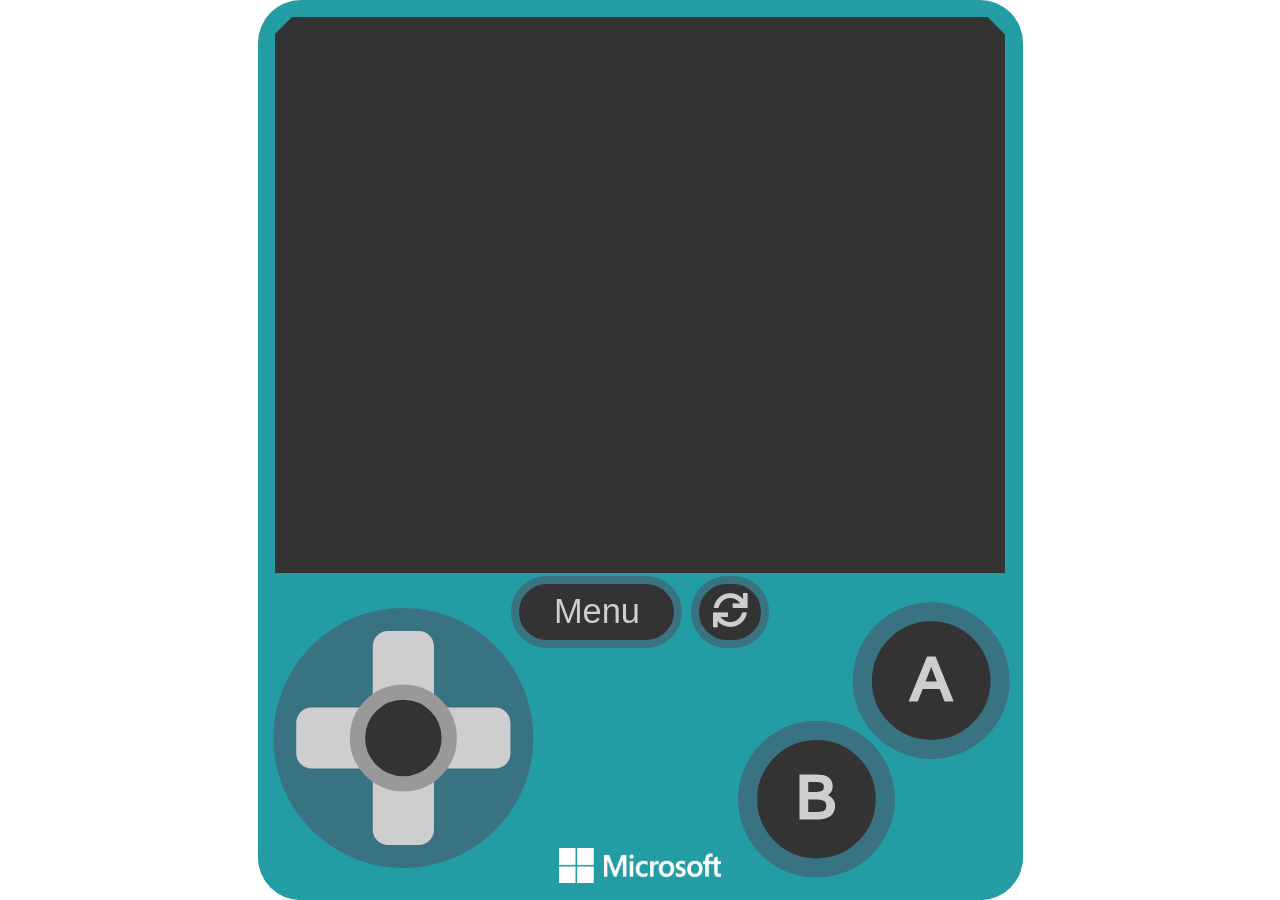
<file: sim/index.html>
<!doctype html>
<html lang="en"  data-framework="typescript">

<head>
    <meta charset="utf-8">
    <title>Microsoft MakeCode Arcade Simulator</title>
    <link rel="stylesheet" type="text/css" href="./cdn/blob/7f766a93db738b8e3a3fbf0612739a699d28a925/sim.css">
    <link rel="stylesheet" type="text/css" href="./cdn/blob/829ec32a4649358f92bec09c6b049eba4c4121a3/icons.css">
    <style>
        body {
            background: transparent;
            overflow: hidden;
        }

        /* fix for iOS; see https://github.com/PierBover/ios-iframe-fix */
        #wrap {
            position: fixed;
            top: 0;
            right: 0;
            bottom: 0;
            left: 0;
            overflow: hidden;
            -webkit-overflow-scrolling: touch;
        }

        #safari-enable-game {
            position: absolute;
            left: 0;
            top: 0;
            right: 0;
            bottom: 0;
            display: flex;
            justify-content: center;
            align-items: center;
        }

        .safari-enable-game-body {
            background-color: white;
            padding: 1.25rem;
            border-radius: 0.5rem;
            display: flex;
            flex-direction: column;
            gap: 0.25rem;
            z-index: 100;
            flex-shrink: 1;
        }

        #safari-enable-game .title {
            font-weight: 700;
            font-size: 1.125rem;
            line-height: 1.75rem;
        }

        #safari-enable-game div {
            color: #000000;
        }

        #safari-enable-game button {
            cursor: pointer;
            position: relative;
            display: inline-block;
            min-height: 1rem;
            outline: none;
            border: none;
            vertical-align: middle;
            color: #ffffff;
            background: #e77038;
            font-family: ui-sans-serif,system-ui,-apple-system,BlinkMacSystemFont,"Segoe UI",Roboto,"Helvetica Neue",Arial,"Noto Sans",sans-serif,"Apple Color Emoji","Segoe UI Emoji","Segoe UI Symbol","Noto Color Emoji";
            margin: 0 0.25rem 0 0;
            padding: 0.8rem 2rem 0.95rem;
            text-transform: none;
            text-shadow: none;
            font-weight: 400;
            line-height: 1em;
            font-style: normal;
            font-size: 16px;
            text-align: center;
            text-decoration: none;
            border-radius: 0.2em;
            user-select: none;
            transition: opacity .1s ease,background-color .1s ease,box-shadow .1s ease,color .1s ease,background .1s ease;
            -webkit-tap-highlight-color: transparent;
        }

        #safari-enable-game button:hover {
            filter: grayscale(.15) brightness(.85) contrast(1.3);
        }
    </style>
    <script src="./cdn/blob/dae14219306176602e70093f741d0f318bbcc60f/pxtsim.js"></script>
    <script src="./cdn/blob/03464dc9825e58a15c600655f79765eac47074e9/sim.js"></script>
</head>

<body id="root">
    <div id="wrap">
        <div class="game-player">
            <div id="debug-stats"></div>
            <div class="game-embed">
                <canvas id="game-screen" class="hidden" tabindex="0" role="application"></canvas>
            </div>
            <div class="game-sys-button-group">
                <button class="game-sys-button game-menu-button no-select">Menu</button>
                <button class="game-sys-button game-reset-button no-select">
                    <i>
                    </i>
                </button>
            </div>
            <div id="game-buttons-container" class="game-buttons">
                <svg xmlns="http://www.w3.org/2000/svg" class="game-button-svg" viewBox="0 0 40 40" width="200px"
                    height="200px">
                    <circle class="button-b" cx="13" cy="28" r="9" fill="var(--sim-button-fill)" stroke="var(--sim-button-stroke)" stroke-width="2.5" />
                    <text class="label-b no-select" x="13" y="28" text-anchor="middle" dy="2.5" font-size="8">B</text>
                    <circle class="button-a" cx="28" cy="12.5" r="9" fill="var(--sim-button-fill)" stroke="var(--sim-button-stroke)" stroke-width="2.5" />
                    <text class="label-a no-select" x="28" y="12.5" text-anchor="middle" dy="2.5" font-size="8">A</text>
                </svg>
            </div>
            <div id="joystick-container" class="game-joystick">
                <svg xmlns="http://www.w3.org/2000/svg" class="game-joystick-svg" viewBox="1 0 40 40" width="200px"
                    height="200px">
                    <circle class="joystick-background" cx="20" cy="20" r="16" fill="var(--sim-dpad-fill)" stroke="var(--sim-button-stroke)"
                        stroke-width="2" />
                    <rect class="dpad-up" x="16" y="6" width="8" height="12" rx="2" fill="var(--sim-text-color)" stroke="none"
                        stroke-width="1" />
                    <rect class="dpad-down" x="16" y="22" width="8" height="12" rx="2" fill="var(--sim-text-color)" stroke="none"
                        stroke-width="1" />
                    <rect class="dpad-right" x="22" y="16" width="12" height="8" ry="2" fill="var(--sim-text-color)" stroke="none"
                        stroke-width="1" />
                    <rect class="dpad-left" x="6" y="16" width="12" height="8" ry="2" fill="var(--sim-text-color)" stroke="none"
                        stroke-width="1" />
                    <circle cx="20" cy="20" r="6" fill="var(--sim-text-color)" />
                    <circle class="joystick-handle" cx="20" cy="20" r="6" fill="var(--sim-button-fill)" stroke="#999" stroke-width="2" />
                </svg>
            </div>
            <div class="game-player-background">
            </div>
            <div class="game-player-msft"></div>
        </div>
        <div id="safari-enable-game" style="display: none">
            <div class="safari-enable-game-body">
                <div class="title">Game Paused</div>
                <div class="body">Click to start the game</div>
                <button>Start Game</button>
            </div>
        </div>
    </div>
</body>

</html>
</file>
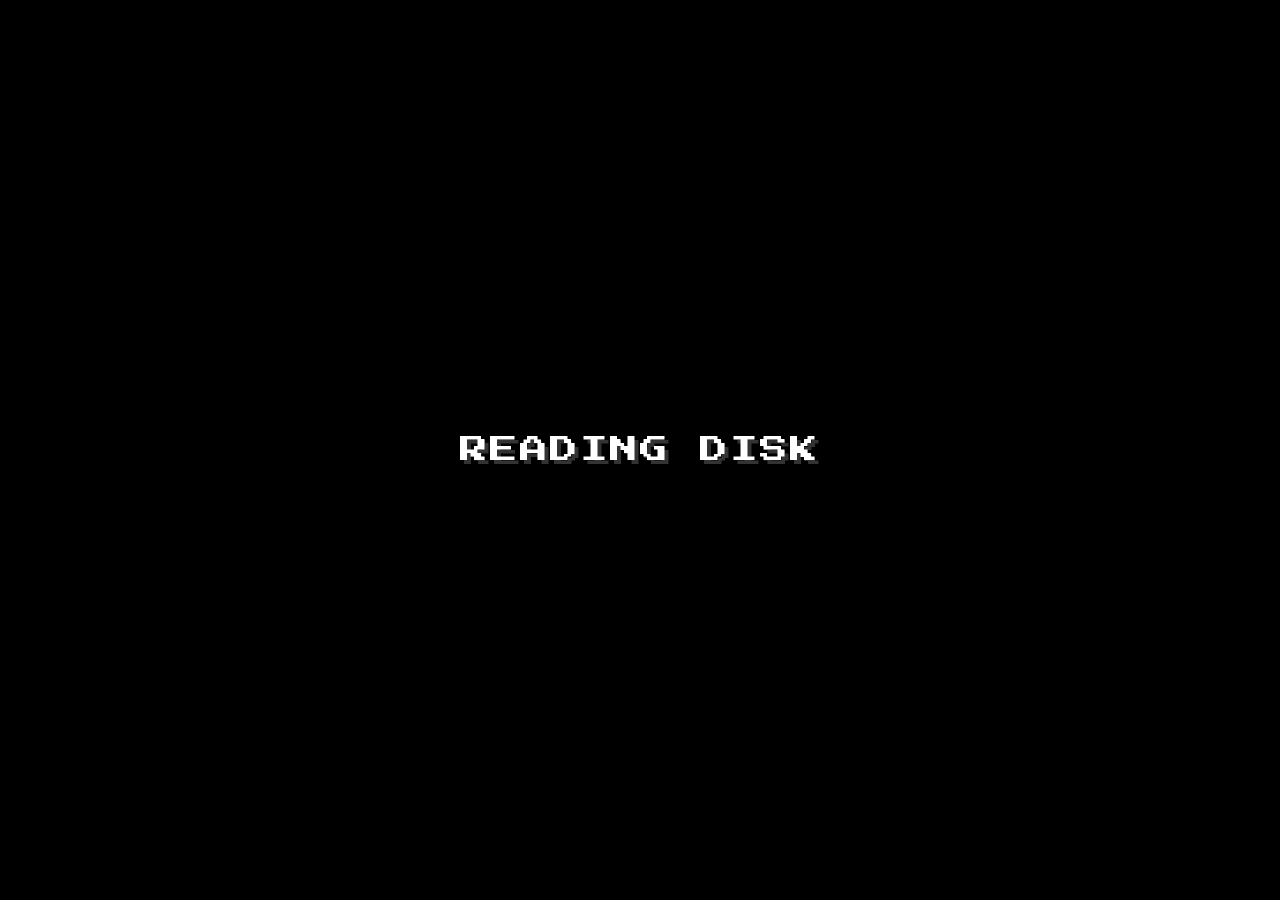
<file: public/loading.html>
<!DOCTYPE html>
<html lang="en">
<head>
  <meta charset="UTF-8" />
  <title>Reading Disk</title>
  <link rel="stylesheet" href="font-local.css" />
  <style>
    html, body {
      margin: 0;
      height: 100%;
      background: #000;
      overflow: hidden;
      cursor: none;
    }
    body {
      display: flex;
      align-items: center;
      justify-content: center;
    }
    #msg {
      font-family: 'Press Start 2P', monospace;
      font-size: 28px;
      color: #fff;
      text-shadow: 4px 4px 0 #333;
      letter-spacing: 2px;
      white-space: nowrap;
    }
    #msg::after {
      content: '';
      animation: dots 1.2s steps(1) infinite;
    }
    @keyframes dots {
      0%   { content: ''; }
      25%  { content: '.'; }
      50%  { content: '..'; }
      75%  { content: '...'; }
      100% { content: '....'; }
    }
  </style>
</head>
<body>
  <div id="msg">READING DISK</div>
</body>
</html>
</file>
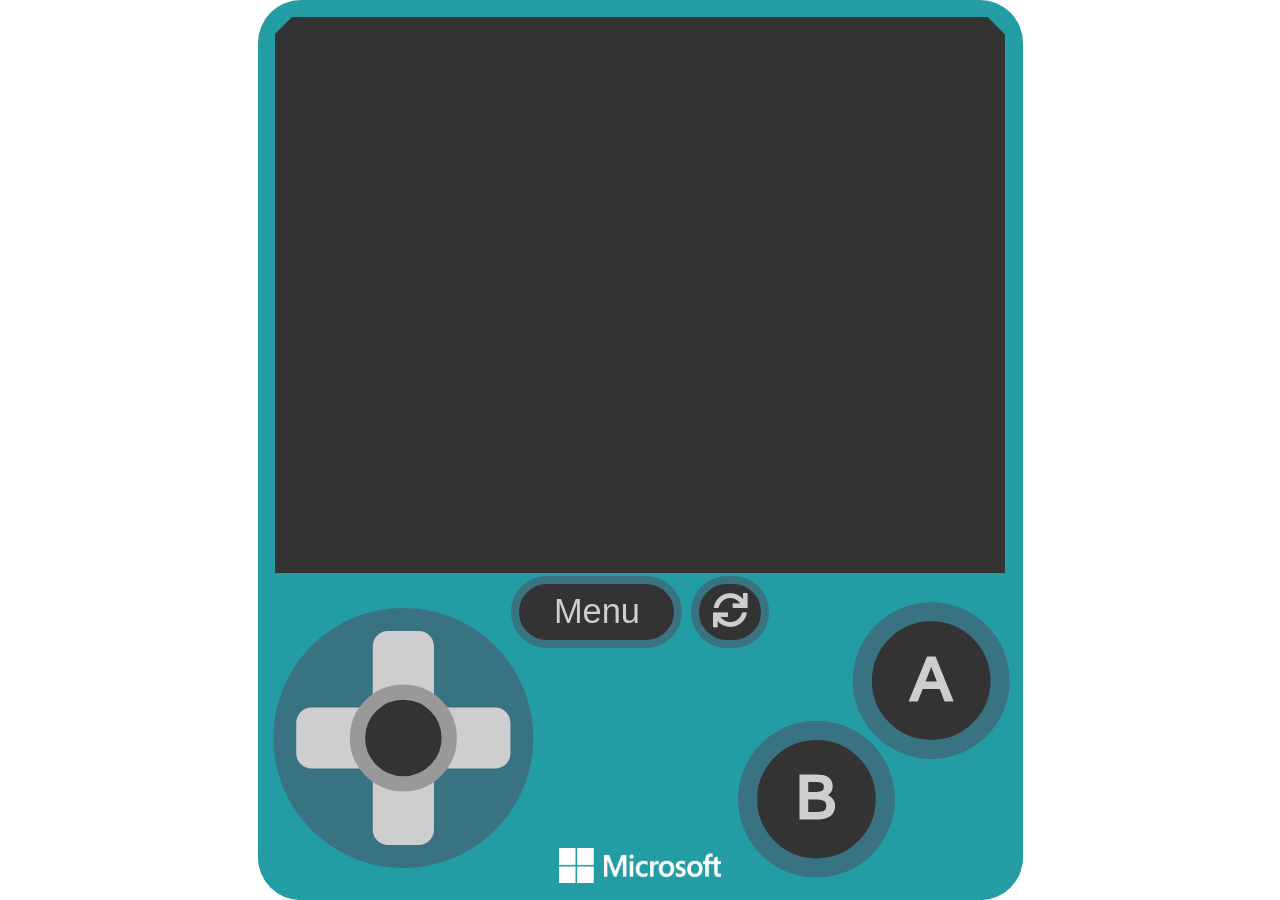
<file: sim/webgpu.html>
<!doctype html>
<html lang="en" data-framework="typescript">

<head>
    <meta charset="utf-8">
    <title>Microsoft MakeCode Arcade Simulator - WebGPU</title>
    <link rel="stylesheet" type="text/css" href="./cdn/blob/7f766a93db738b8e3a3fbf0612739a699d28a925/sim.css">
    <link rel="stylesheet" type="text/css" href="./cdn/blob/829ec32a4649358f92bec09c6b049eba4c4121a3/icons.css">
    <style>
        body {
            background: transparent;
            overflow: hidden;
        }

        /* fix for iOS; see https://github.com/PierBover/ios-iframe-fix */
        #wrap {
            position: fixed;
            top: 0;
            right: 0;
            bottom: 0;
            left: 0;
            overflow: hidden;
            -webkit-overflow-scrolling: touch;
        }

        #safari-enable-game {
            position: absolute;
            left: 0;
            top: 0;
            right: 0;
            bottom: 0;
            display: flex;
            justify-content: center;
            align-items: center;
        }

        .safari-enable-game-body {
            background-color: white;
            padding: 1.25rem;
            border-radius: 0.5rem;
            display: flex;
            flex-direction: column;
            gap: 0.25rem;
            z-index: 100;
            flex-shrink: 1;
        }

        #safari-enable-game .title {
            font-weight: 700;
            font-size: 1.125rem;
            line-height: 1.75rem;
        }

        #safari-enable-game div {
            color: #000000;
        }

        #safari-enable-game button {
            cursor: pointer;
            position: relative;
            display: inline-block;
            min-height: 1rem;
            outline: none;
            border: none;
            vertical-align: middle;
            color: #ffffff;
            background: #e77038;
            font-family: ui-sans-serif,system-ui,-apple-system,BlinkMacSystemFont,"Segoe UI",Roboto,"Helvetica Neue",Arial,"Noto Sans",sans-serif,"Apple Color Emoji","Segoe UI Emoji","Segoe UI Symbol","Noto Color Emoji";
            margin: 0 0.25rem 0 0;
            padding: 0.8rem 2rem 0.95rem;
            text-transform: none;
            text-shadow: none;
            font-weight: 400;
            line-height: 1em;
            font-style: normal;
            font-size: 16px;
            text-align: center;
            text-decoration: none;
            border-radius: 0.2em;
            user-select: none;
            transition: opacity .1s ease,background-color .1s ease,box-shadow .1s ease,color .1s ease,background .1s ease;
            -webkit-tap-highlight-color: transparent;
        }

        #safari-enable-game button:hover {
            filter: grayscale(.15) brightness(.85) contrast(1.3);
        }

        /* WebGPU indicator */
        #webgpu-indicator {
            position: absolute;
            top: 4px;
            right: 4px;
            font-size: 10px;
            padding: 2px 6px;
            border-radius: 3px;
            background: rgba(0, 255, 0, 0.7);
            color: black;
            font-family: monospace;
            z-index: 1000;
            display: none;
        }

        #webgpu-indicator.fallback {
            background: rgba(255, 165, 0, 0.7);
        }
    </style>
    <!-- MakeCode Simulator Core -->
    <script src="./cdn/blob/dae14219306176602e70093f741d0f318bbcc60f/pxtsim.js"></script>
    <script src="./cdn/blob/03464dc9825e58a15c600655f79765eac47074e9/sim.js"></script>
    
    <!-- WebGPU Renderer (must load before patch) -->
    <script src="./webgpu-renderer.js"></script>
    
    <!-- WebGPU Patch -->
    <script src="./webgpu-patch.js"></script>
    
    <!-- Status indicator script -->
    <script>
        // Show WebGPU status once page loads
        window.addEventListener('load', () => {
            const indicator = document.getElementById('webgpu-indicator');
            
            // Check status after a short delay to allow patch to initialize
            setTimeout(() => {
                if (window.WebGPUPatch) {
                    if (window.WebGPUPatch.isActive()) {
                        indicator.textContent = 'WebGPU';
                        indicator.style.display = 'block';
                        indicator.classList.remove('fallback');
                        console.log('WebGPU rendering active');
                    } else {
                        indicator.textContent = 'Canvas 2D';
                        indicator.style.display = 'block';
                        indicator.classList.add('fallback');
                        console.log('Falling back to Canvas 2D rendering');
                    }
                }
            }, 2000);
        });
    </script>
</head>

<body id="root">
    <div id="webgpu-indicator">WebGPU</div>
    <div id="wrap">
        <div class="game-player">
            <div id="debug-stats"></div>
            <div class="game-embed">
                <canvas id="game-screen" class="hidden" tabindex="0" role="application"></canvas>
            </div>
            <div class="game-sys-button-group">
                <button class="game-sys-button game-menu-button no-select">Menu</button>
                <button class="game-sys-button game-reset-button no-select">
                    <i></i>
                </button>
            </div>
            <div id="game-buttons-container" class="game-buttons">
                <svg xmlns="http://www.w3.org/2000/svg" class="game-button-svg" viewBox="0 0 40 40" width="200px" height="200px">
                    <circle class="button-b" cx="13" cy="28" r="9" fill="var(--sim-button-fill)" stroke="var(--sim-button-stroke)" stroke-width="2.5" />
                    <text class="label-b no-select" x="13" y="28" text-anchor="middle" dy="2.5" font-size="8">B</text>
                    <circle class="button-a" cx="28" cy="12.5" r="9" fill="var(--sim-button-fill)" stroke="var(--sim-button-stroke)" stroke-width="2.5" />
                    <text class="label-a no-select" x="28" y="12.5" text-anchor="middle" dy="2.5" font-size="8">A</text>
                </svg>
            </div>
            <div id="joystick-container" class="game-joystick">
                <svg xmlns="http://www.w3.org/2000/svg" class="game-joystick-svg" viewBox="1 0 40 40" width="200px" height="200px">
                    <circle class="joystick-background" cx="20" cy="20" r="16" fill="var(--sim-dpad-fill)" stroke="var(--sim-button-stroke)" stroke-width="2" />
                    <rect class="dpad-up" x="16" y="6" width="8" height="12" rx="2" fill="var(--sim-text-color)" stroke="none" stroke-width="1" />
                    <rect class="dpad-down" x="16" y="22" width="8" height="12" rx="2" fill="var(--sim-text-color)" stroke="none" stroke-width="1" />
                    <rect class="dpad-right" x="22" y="16" width="12" height="8" ry="2" fill="var(--sim-text-color)" stroke="none" stroke-width="1" />
                    <rect class="dpad-left" x="6" y="16" width="12" height="8" ry="2" fill="var(--sim-text-color)" stroke="none" stroke-width="1" />
                    <circle cx="20" cy="20" r="6" fill="var(--sim-text-color)" />
                    <circle class="joystick-handle" cx="20" cy="20" r="6" fill="var(--sim-button-fill)" stroke="#999" stroke-width="2" />
                </svg>
            </div>
            <div class="game-player-background"></div>
            <div class="game-player-msft"></div>
        </div>
        <div id="safari-enable-game" style="display: none">
            <div class="safari-enable-game-body">
                <div class="title">Game Paused</div>
                <div class="body">Click to start the game</div>
                <button>Start Game</button>
            </div>
        </div>
    </div>
</body>

</html>
</file>
<file: sim/cdn/blob/7f766a93db738b8e3a3fbf0612739a699d28a925/sim.css>
html, body {
    margin: 0 !important;

    /* needed to fix buggy vw/vh behavior in safari:
    https://stackoverflow.com/questions/25516934/safari-css-using-calc-with-vh-does-not-work
     */
    width: 100%;
    height: 100%;
}

body {
    font-size: 0.75rem;
    color: white;
    font-family: -apple-system,BlinkMacSystemFont,Segoe UI,Roboto,Oxygen,Ubuntu,Cantarell,Fira Sans,Droid Sans,Helvetica Neue,sans-serif;
}

#wrap {
    display: flex;
    align-items: center;
    justify-content: center;
    --sim-background-color: #249ca3;
    --sim-button-stroke: #397382;
    --sim-text-color: #cecece;
    --sim-button-fill: #333;
    --sim-dpad-fill: var(--sim-button-stroke);
    --sim-joystick-handle-stroke: #999;
    -webkit-touch-callout: none;
}

#wrap.high-contrast .game-player:not(.just-screen)::after {
    content: "";
    position: absolute;
    inset: 0;
    box-sizing: border-box;
    border: 0.25rem solid var(--sim-text-color);
    border-radius: inherit;
    pointer-events: none;
    z-index: 10;
}

#wrap.high-contrast .game-embed {
    border-color: var(--sim-text-color);
    background-color: var(--sim-text-color);
}

.sprite {
    fill:yellow;
    stroke:#ccc;
    stroke-width: 0.1875rem;
}

canvas {
	image-rendering: optimizeSpeed;
	image-rendering: -moz-crisp-edges;
	image-rendering: -webkit-optimize-contrast;
	image-rendering: optimize-contrast;
	image-rendering: pixelated;
    -ms-interpolation-mode: nearest-neighbor;
}

#screen-back {
    background: #fcf7e4;
    height: calc(100% - 0.625rem);
    width: calc(100% - 0.625rem);
    position: absolute;
    z-index: -1;
    margin-left: auto;
    margin-right: auto;
    left: 0;
    right: 0;
    border-radius: 0.75rem;
    border: 0.3125rem solid #fcf7e4;
}

#screen {
    align-content: center;
    justify-content: center;
    align-items: center;
    height: 100vh;
}

.has-focus {
    border: 0.3125rem solid #96266c !important;
}

#paint-surface {
    position: absolute;
}

#paint-surface.borders {
    /* filter: drop-shadow(0px 0px 0.625rem #6B4F76) */
    border-right: 0.5rem inset #2f99a1;
    border-left: 0.5rem outset #2f99a1;
    border-top: 0.5rem outset #f290c1;
    border-bottom: 0.5rem inset #f290c1;
}

#paint-surface-container {
    text-align: center;
    /* messes up safari overflow-y: hidden; */
    width: 100%;
}

#debug-stats {
    position: absolute;
    bottom: 0.5%;
    left: 2.5%;
    color: #333;
    font-size: 0.6875rem;
    z-index: 5;
    -webkit-user-select: none; /* Safari 3.1+ */
    -moz-user-select: none; /* Firefox 2+ */
    -ms-user-select: none; /* IE 10+ */
    user-select: none; /* Standard syntax */
}

.no-select {
    -webkit-touch-callout: none; /* iOS Safari */
    -webkit-user-select: none;   /* Chrome/Safari/Opera */
    -khtml-user-select: none;    /* Konqueror */
    -moz-user-select: none;      /* Firefox */
    -ms-user-select: none;       /* Internet Explorer/Edge */
    user-select: none;           /* Non-prefixed version, currently
                                    not supported by any browser */
}

.stats {
    margin-top: 0.5rem;
}

.blur .info {
    opacity: 0.2;
}

.just-screen.game-player {
    background: transparent;
    border-radius: 0;
    align-items: center;
}

.just-screen #debug-stats,
.just-screen #screen-back,
.just-screen #controls,
.just-screen #instructions {
    display: none;
}

.just-screen #joystick-container,
.just-screen .game-sys-button-group,
.just-screen #game-buttons-container,
.just-screen .game-player-background,
.just-screen .game-player-msft {
    display: none;
}

.just-screen .game-embed {
    border: 0;
    background-color: transparent;
    clip-path: none;
    padding: 0;
    margin: 0;
}

.just-screen #paint-surface-container {
    height: 100%;
    width: 100%;
}

.just-screen #paint-surface {
    border: none;
    position: relative;
}

.just-screen .paint-surface-spacer {
    flex-grow: 1;
}


/* ----- screen css ----- */
.game-embed {
    position: relative;
    left: 0.5rem;
    top: 0.5rem;
    width: calc(100% - 2rem);
    border: 0.5rem solid var(--sim-button-fill);
    background-color: var(--sim-button-fill);
    min-height: 58%;
    padding-bottom: 0.5rem;
    display: flex;
    align-items: center;
    justify-content: center;

    clip-path: polygon(0% 0.5rem, 0.5rem 0%, calc(100% - 0.5rem) 0%, 100% 0.5rem,
        100% calc(100% - 0.5rem), calc(100% - 0.5rem) 100%, 0.5rem 100%, 0 calc(100% - 0.5rem));
}

.game-player.no-padding .game-embed {
    left: 0 !important;
    top: 0 !important;
    width: 100% !important;
    height: auto;
}

.hidden {
    display: none;
}

#game-screen {
    border: none;
    width: 100%;
    height: 100%;
    object-fit: contain;
    object-position: top;
}

.game-player {
    width: 100%;
    height: 100%;
    position: relative;
    background: var(--sim-background-color);
    border-radius: 1.25rem;
    display: flex;
    flex-direction: column;
}

.game-player-background {
    text-align: center;
    width: 100%;
    height: 52%;
    bottom: 0rem;
    background: var(--sim-background-color);
    border-radius: 0 0 1.25rem 1.25rem;
    z-index: 1;
    flex-shrink: 1;
}

.game-sys-button-group {
    display: flex;
    flex-direction: row;
    justify-content: center;

    position: absolute;
    width: 35%;
    left: calc((100% - 35%)/2);
    top: 63%;
    z-index: 30;
}

#wrap.mp-client .game-sys-button-group {
    display: none;
}

.game-sys-button.game-reset-button {
    padding: 0.25rem 0.4rem;
}
.game-sys-button.game-menu-button {
    margin-right: 0.25rem;
}

.game-reset-button:active, .game-menu-button:active {
    background-color: var(--sim-background-color);
}

.game-reset-button i:before {
    font-style: normal;
    font-family: icons;
    content: "\f021";
}

.game-player-logo, .game-player-msft {
    position: absolute;
    width: 100%;
    text-align: center;
    color: #fff;
    z-index: 20;
}

.game-player-logo {
    bottom: calc(50% + 0.5rem);
    font-size: 2rem;
    opacity: 0.2;
}

.game-player-msft {
    bottom: 0.5rem;
}

.game-player-msft:before {
    background-size: contain;
    background-repeat: no-repeat;

    height: 1rem;
    width: 4.7rem;
    display: inline-block;
    vertical-align: middle;
    content: "";

    background-image: url([data-uri]);
}

.game-player-msft.gray:before {
    background-image: url([data-uri]);
}

/* ----- joystick css ----- */
.game-joystick {
    display: flex;
    flex-direction: column;

    height: 35%;
    width: 50%;
    position: absolute;
    left: 0;
    bottom: 0;

    touch-action: none;
    z-index: 20;

    transition: opacity 0.2s;

    max-width: 40%;
}

.game-joystick-svg {
    width: 100%;
    height: initial;
}

/* ----- buttons css ----- */

.game-buttons {
    display: flex;
    flex-direction: column;

    height: 35%;
    width: 50%;
    position: absolute;
    right: 0;
    bottom: 0;

    z-index: 20;
    transition: opacity 0.2s;

    max-width: 40%;
}

.game-button-svg {
    user-select: none;
    touch-action: none;
    margin-left: auto;
}

.game-sys-button {
    color: var(--sim-text-color);
    background-color: var(--sim-button-fill);
    text-align: center;
    margin-top: 0.25rem;
    padding: 0.25rem 1rem;
    border-radius: 4rem;
    border: 0.25rem solid var(--sim-button-stroke);
    font-size: 1rem;
    user-select: none;

    display: inline-block;
    transition: opacity 0.2s;
}

.game-buttons svg text {
    fill: var(--sim-text-color);
    stroke: var(--sim-text-color);
    stroke-width: 0.4;
}

.game-button-svg {
    width: 100%;
    height: initial;
}

.game-joystick,
.game-sys-button,
.game-button-svg svg text {
    cursor: pointer;
}


.blur .game-joystick, .blur .game-buttons, .blur .game-sys-button {
    opacity: 0.3;
}

/**
* This covers the tablet/mobile view for the simulator where just the screen is shown
*/

/*
===== Standard view
*/
/* width constrained */
.game-player {
    width: 100vw;
    height: calc((20 / 17) * 100vw);
}
html {
    font-size: 4.5vw;
}
/* height constrained */
@media (min-aspect-ratio: 17 / 20) {
    .game-player {
        height: 100vh;
        width: calc((17 / 20) * 100vh);
    }

    .game-player.just-screen {
        width: 100%;
    }

    html {
        /* font-size: calc((17 / 20) * 4.5vh) */
        /* calc + vw/vh + font-size is buggy in Safari */
        font-size: 3.825vh;
    }
}
/*
===== Landscape view
(always height constrained)
*/
@media (min-aspect-ratio: 5/3) and (min-width: 250px) and (min-height: 200px)  {
    #wrap:not(.portrait-only) .game-player {
        width: 100%;
        height: 100%;
        max-width: 300vh;
    }

    #wrap:not(.portrait-only) .game-joystick,
    #wrap:not(.portrait-only) .game-buttons {
        width: calc((100vw - 130vh)/2);
        height: calc((100vw - 130vh)/2);
        max-width: 80vh;
        max-height: 80vh;
    }

    #wrap:not(.portrait-only) .game-embed {
        height: 100%;
        max-height: 100%;
        width: 130vh;
        left: 0;
        top: 0;
        margin: auto;
        padding: 0;

        box-sizing: border-box;
        display: flex;
        align-items: center;
    }
    #wrap:not(.portrait-only) #game-screen {
        object-position: unset;
    }
    #wrap:not(.portrait-only) .game-player-background {
        height: 0px;
    }

    #wrap:not(.portrait-only) .game-player-msft {
        display: none;
    }

    #wrap:not(.portrait-only) .game-sys-button-group {
        position: fixed;
        flex-direction: column;
        top: 1rem;
        left: calc(50% + 100vh - 34vh);
        width: 22vh;
    }
}

/*
===== Landscape view
(always height constrained)
*/
@media (min-aspect-ratio: 2/1) and (min-width: 250px) and (min-height: 200px)  {
    #wrap:not(.portrait-only) .game-sys-button-group {
        flex-direction: row;
        left: calc(50% + 100vh - 32vh);
        width: 26vh;
    }
}

@media (min-aspect-ratio: 2/1) and (max-height: 300px) {
    /* hide controls */
    #wrap.portrait-only .game-player-msft, #wrap.portrait-only .game-buttons, #wrap.portrait-only .game-joystick, #wrap.portrait-only .game-sys-button {
        display: none;
    }
    #wrap.portrait-only .game-embed {
        width: calc(100% - 2rem);
        height: calc(100% - 2rem);
        flex-grow: unset;
        padding-bottom: 0;
    }
    #wrap.portrait-only .game-player-background {
        height: 0;
    }
    #wrap.portrait-only #debug-stats {
        display: none;
    }
    #wrap.portrait-only .game-player {
        height: 100vh;
        width: calc((26 / 20) * 100vh);
    }
}

/*
===== Mini view (no controls)
*/
@media
(max-width: 250px),
(max-height: 200px) {
    /* hide controls */
    .game-player-msft, .game-buttons, .game-joystick, .game-sys-button {
        display: none;
    }
    .game-embed {
        width: calc(100% - 2rem);
        height: calc(100% - 2rem);
        flex-grow: unset;
        padding-bottom: 0;
    }
    .game-player-background {
        height:0;
    }
    #debug-stats {
        display: none;
    }
    /* width constrained */
    .game-player {
        width: 100vw;
        height: calc((20 / 26) * 100vw);
    }
}
/* height constrained */
@media
(max-width: 250px) and (min-aspect-ratio: 26 / 20),
(max-height: 200px) and (min-aspect-ratio: 26 / 20) {
    .game-player {
        height: 100vh;
        width: calc((26 / 20) * 100vh);
    }
    html {
        /* font-size: calc((26 / 20) * 4.5vh); */
        /* calc + vw/vh + font-size is buggy in Safari */
        font-size: 5.85vh;
    }
}

/** zune layout **/
#wrap.zune #game-buttons-container,
#wrap.junior #game-buttons-container {
    width: 100%;
    max-width: unset;
    height: 28%;
}
#wrap.zune .game-sys-button-group {
    left: 0.5rem;
    width: calc(100% - 1rem);
    justify-content: space-between;
}
#wrap.zune #joystick-container {
    left: 50%;
    transform: translateX(-50%);
}
#wrap.zune .game-player-msft,
#wrap.junior .game-player-msft {
    left: 2em;
    width: unset;
}

/** junior layout **/
#wrap.junior #joystick-container,
#wrap.junior .game-sys-button-group,
#wrap.junior .button-b,
#wrap.junior .label-b {
    display: none;
}

#wrap.junior .game-embed {
    border-color: var(--sim-button-stroke);
    background-color: var(--sim-button-stroke);
}

/** retro layout **/
#wrap.retro {
    --sim-console-border: #96266c;
    --sim-screen-side-border: #2f99a1;
    --sim-screen-top-bottom-border: #f290c1;
    --sim-button-a-fill: #ff8135;
    --sim-button-b-fill: #ff91c4;
}

#wrap.retro .game-player {
    box-sizing: border-box;
    border: 0.3125rem solid var(--sim-console-border);
    border-radius: 2rem;
    overflow: hidden;
}

#wrap.retro .game-embed {
    top: auto;
    padding-bottom: 0;
    margin-top: 0.75rem;
    border-right: 0.5rem inset var(--sim-screen-side-border);
    border-left: 0.5rem outset var(--sim-screen-side-border);
    border-top: 0.5rem outset var(--sim-screen-top-bottom-border);
    border-bottom: 0.5rem inset var(--sim-screen-top-bottom-border);
}

#wrap.retro .joystick-background,
#wrap.retro .joystick-handle {
    display: none;
}

#wrap.retro .game-joystick-svg > rect,
#wrap.retro .game-joystick-svg > circle:not(.joystick-background):not(.joystick-handle) {
    fill: var(--sim-dpad-fill);
    stroke: var(--sim-button-stroke);
    stroke-width: 1.5;
}

#wrap.retro .game-joystick-svg > circle:not(.joystick-background):not(.joystick-handle) {
    r: 3;
}

.retro-direction-arrow {
    display: none;
}

#wrap.retro .retro-direction-arrow {
    display: block;
    fill: var(--sim-text-color);
}

#wrap.retro .dpad-up.active ~ .retro-direction-arrow.up,
#wrap.retro .dpad-right.active ~ .retro-direction-arrow.right,
#wrap.retro .dpad-down.active ~ .retro-direction-arrow.down,
#wrap.retro .dpad-left.active ~ .retro-direction-arrow.left {
    fill: var(--sim-dpad-fill);
}

#wrap.retro .game-joystick-svg > rect.active {
    fill: var(--sim-text-color);
}

#wrap.retro .button-a,
#wrap.retro .button-b {
    stroke: var(--sim-button-stroke);
    stroke-width: 1.5;
}

#wrap.retro .button-a {
    fill: var(--sim-button-a-fill);
}

#wrap.retro .button-b {
    fill: var(--sim-button-b-fill);
}

#wrap.retro .button-a.active,
#wrap.retro .button-b.active {
    filter: brightness(0.7);
}

#wrap.retro .label-a,
#wrap.retro .label-b {
    fill: var(--sim-text-color);
    font-size: 0.875rem;
    font-style: italic;
    font-weight: 500;
    transform: translateY(2px);
}

#wrap.retro .game-menu-button {
    padding-right: 0.4rem;
    padding-left: 0.4rem;
    font-style: italic;
    font-weight: 700;
    line-height: 0.7;
    text-transform: lowercase;
}

#safari-mute-button-outer {
    position: absolute;
    top: 10px;
    right: 10px;
}

.safari-mute-button {
    cursor: pointer;
    position: relative;
    display: inline-block;
    min-height: 1rem;
    outline: none;
    border: none;
    vertical-align: middle;
    margin: 0;
    padding: 0.75rem;
    text-transform: none;
    text-shadow: none;
    font-weight: 400;
    line-height: 1em;
    font-style: normal;
    font-size: 16px;
    text-align: center;
    text-decoration: none;
    border-radius: 0.2em;
    user-select: none;
    transition: opacity .1s ease, background-color .1s ease, box-shadow .1s ease, color .1s ease, background .1s ease;
    -webkit-tap-highlight-color: transparent;
    background-color: #e41b21;
}

.safari-mute-button:hover {
    filter: grayscale(.15) brightness(.85) contrast(1.3);
}

.safari-mute-button svg {
    width: 24px;
    height: 24px;
}

.safari-mute-button path {
    fill: white;
}

@media screen and (max-height: 160px) {
    .safari-mute-button {
        display: none;
    }
}
</file>
<file: sim/cdn/blob/829ec32a4649358f92bec09c6b049eba4c4121a3/icons.css>
@font-face {
	font-family: "xicon";
    src: url([data-uri]) format("woff");
}

.xicon {

}

.xicon:before {
	font-family: xicon !important;
	font-style: normal;
	font-weight: normal !important;
	vertical-align: top;
}

.xicon.function:before {
	content: "\f109" !important;
}
.xicon.bucket:before {
	content: "\f102" !important;
}
.xicon.undo:before {
	content: "\f118" !important;
}
.xicon.redo:before {
	content: "\f111" !important;
}
.xicon.rectangularselection:before {
	content: "\f113" !important;
}
.xicon.blocks:before {
	content: "\f101" !important;
}
.xicon.bug:before {
	content: "\f103" !important;
}
.xicon.chip:before {
	content: "\f104" !important;
}
.xicon.cloud-error-a:before {
	content: "\f105" !important;
}
.xicon.cloud-error-b:before {
	content: "\f106" !important;
}
.xicon.cloud-profile:before {
	content: "\f107" !important;
}
.xicon.cloud-saved-a:before {
	content: "\f108" !important;
}
.xicon.cloud-saved-b:before {
	content: "\f10a" !important;
}
.xicon.cloud-saving-a:before {
	content: "\f10b" !important;
}
.xicon.cloud-saving-b:before {
	content: "\f10c" !important;
}
.xicon.cloud-user:before {
	content: "\f10d" !important;
}
.xicon.cloudupload:before {
	content: "\f10e" !important;
}
.xicon.color:before {
	content: "\f10f" !important;
}
.xicon.commandline:before {
	content: "\f110" !important;
}
.xicon.file-download-check:before {
	content: "\f112" !important;
}
.xicon.file-download:before {
	content: "\f114" !important;
}
.xicon.fliphorizontal:before {
	content: "\f115" !important;
}
.xicon.flipvertical:before {
	content: "\f116" !important;
}
.xicon.fullscreen:before {
	content: "\f117" !important;
}
.xicon.fullscreencollapse:before {
	content: "\f119" !important;
}
.xicon.globe:before {
	content: "\f11a" !important;
}
.xicon.google:before {
	content: "\f11b" !important;
}
.xicon.googledrive:before {
	content: "\f11c" !important;
}
.xicon.js:before {
	content: "\f11d" !important;
}
.xicon.ksempty:before {
	content: "\f11e" !important;
}
.xicon.ksfull:before {
	content: "\f11f" !important;
}
.xicon.microbit-check:before {
	content: "\f120" !important;
}
.xicon.microbit:before {
	content: "\f121" !important;
}
.xicon.microchip:before {
	content: "\f122" !important;
}
.xicon.microsoft:before {
	content: "\f123" !important;
}
.xicon.onedrive:before {
	content: "\f124" !important;
}
.xicon.plug:before {
	content: "\f125" !important;
}
.xicon.python:before {
	content: "\f126" !important;
}
.xicon.rotateleft:before {
	content: "\f127" !important;
}
.xicon.rotateright:before {
	content: "\f128" !important;
}
.xicon.stepinto:before {
	content: "\f129" !important;
}
.xicon.stepintolight:before {
	content: "\f12a" !important;
}
.xicon.stepout:before {
	content: "\f12b" !important;
}
.xicon.stepover:before {
	content: "\f12c" !important;
}
.xicon.stepoverlight:before {
	content: "\f12d" !important;
}
.xicon.turtle:before {
	content: "\f12e" !important;
}
.xicon.videoplay:before {
	content: "\f12f" !important;
}
.xicon.wall:before {
	content: "\f130" !important;
}

/*!
 * # Semantic UI - Icon
 * http://github.com/semantic-org/semantic-ui/
 *
 *
 * Released under the MIT license
 * http://opensource.org/licenses/MIT
 *
 */
 @font-face {
	font-family: Icons;
	src:url([data-uri]) format("woff");
	font-style: normal;
	font-weight: 400;
	font-variant: normal;
	text-decoration: inherit;
	text-transform: none
}

@font-face {
	font-family:outline-icons;
	src:url([data-uri]) format("woff");font-style:normal;font-weight:400;font-variant:normal;text-decoration:inherit;text-transform:none}i.icon.outline{font-family:outline-icons}i.icon.address.book.outline:before{content:"\f2b9"}i.icon.address.card.outline:before{content:"\f2bb"}i.icon.arrow.alternate.circle.down.outline:before{content:"\f358"}i.icon.arrow.alternate.circle.left.outline:before{content:"\f359"}i.icon.arrow.alternate.circle.right.outline:before{content:"\f35a"}i.icon.arrow.alternate.circle.up.outline:before{content:"\f35b"}i.icon.bell.outline:before{content:"\f0f3"}i.icon.bell.slash.outline:before{content:"\f1f6"}i.icon.bookmark.outline:before{content:"\f02e"}i.icon.building.outline:before{content:"\f1ad"}i.icon.calendar.outline:before{content:"\f133"}i.icon.calendar.alternate.outline:before{content:"\f073"}i.icon.calendar.check.outline:before{content:"\f274"}i.icon.calendar.minus.outline:before{content:"\f272"}i.icon.calendar.plus.outline:before{content:"\f271"}i.icon.calendar.times.outline:before{content:"\f273"}i.icon.caret.square.down.outline:before{content:"\f150"}i.icon.caret.square.left.outline:before{content:"\f191"}i.icon.caret.square.right.outline:before{content:"\f152"}i.icon.caret.square.up.outline:before{content:"\f151"}i.icon.chart.bar.outline:before{content:"\f080"}i.icon.check.circle.outline:before{content:"\f058"}i.icon.check.square.outline:before{content:"\f14a"}i.icon.circle.outline:before{content:"\f111"}i.icon.clipboard.outline:before{content:"\f328"}i.icon.clock.outline:before{content:"\f017"}i.icon.clone.outline:before{content:"\f24d"}i.icon.closed.captioning.outline:before{content:"\f20a"}i.icon.comment.outline:before{content:"\f075"}i.icon.comment.alternate.outline:before{content:"\f27a"}i.icon.comments.outline:before{content:"\f086"}i.icon.compass.outline:before{content:"\f14e"}i.icon.copy.outline:before{content:"\f0c5"}i.icon.copyright.outline:before{content:"\f1f9"}i.icon.credit.card.outline:before{content:"\f09d"}i.icon.dot.circle.outline:before{content:"\f192"}i.icon.edit.outline:before{content:"\f044"}i.icon.envelope.outline:before{content:"\f0e0"}i.icon.envelope.open.outline:before{content:"\f2b6"}i.icon.eye.slash.outline:before{content:"\f070"}i.icon.file.outline:before{content:"\f15b"}i.icon.file.alternate.outline:before{content:"\f15c"}i.icon.file.archive.outline:before{content:"\f1c6"}i.icon.file.audio.outline:before{content:"\f1c7"}i.icon.file.code.outline:before{content:"\f1c9"}i.icon.file.excel.outline:before{content:"\f1c3"}i.icon.file.image.outline:before{content:"\f1c5"}i.icon.file.pdf.outline:before{content:"\f1c1"}i.icon.file.powerpoint.outline:before{content:"\f1c4"}i.icon.file.video.outline:before{content:"\f1c8"}i.icon.file.word.outline:before{content:"\f1c2"}i.icon.flag.outline:before{content:"\f024"}i.icon.folder.outline:before{content:"\f07b"}i.icon.folder.open.outline:before{content:"\f07c"}i.icon.frown.outline:before{content:"\f119"}i.icon.futbol.outline:before{content:"\f1e3"}i.icon.gem.outline:before{content:"\f3a5"}i.icon.hand.lizard.outline:before{content:"\f258"}i.icon.hand.paper.outline:before{content:"\f256"}i.icon.hand.peace.outline:before{content:"\f25b"}i.icon.hand.point.down.outline:before{content:"\f0a7"}i.icon.hand.point.left.outline:before{content:"\f0a5"}i.icon.hand.point.right.outline:before{content:"\f0a4"}i.icon.hand.point.up.outline:before{content:"\f0a6"}i.icon.hand.pointer.outline:before{content:"\f25a"}i.icon.hand.rock.outline:before{content:"\f255"}i.icon.hand.scissors.outline:before{content:"\f257"}i.icon.hand.spock.outline:before{content:"\f259"}i.icon.handshake.outline:before{content:"\f2b5"}i.icon.hdd.outline:before{content:"\f0a0"}i.icon.heart.outline:before{content:"\f004"}i.icon.hospital.outline:before{content:"\f0f8"}i.icon.hourglass.outline:before{content:"\f254"}i.icon.id.badge.outline:before{content:"\f2c1"}i.icon.id.card.outline:before{content:"\f2c2"}i.icon.image.outline:before{content:"\f03e"}i.icon.images.outline:before{content:"\f302"}i.icon.keyboard.outline:before{content:"\f11c"}i.icon.lemon.outline:before{content:"\f094"}i.icon.life.ring.outline:before{content:"\f1cd"}i.icon.lightbulb.outline:before{content:"\f0eb"}i.icon.list.alternate.outline:before{content:"\f022"}i.icon.map.outline:before{content:"\f279"}i.icon.meh.outline:before{content:"\f11a"}i.icon.minus.square.outline:before{content:"\f146"}i.icon.money.bill.alternate.outline:before{content:"\f3d1"}i.icon.moon.outline:before{content:"\f186"}i.icon.newspaper.outline:before{content:"\f1ea"}i.icon.object.group.outline:before{content:"\f247"}i.icon.object.ungroup.outline:before{content:"\f248"}i.icon.paper.plane.outline:before{content:"\f1d8"}i.icon.pause.circle.outline:before{content:"\f28b"}i.icon.play.circle.outline:before{content:"\f144"}i.icon.plus.square.outline:before{content:"\f0fe"}i.icon.question.circle.outline:before{content:"\f059"}i.icon.registered.outline:before{content:"\f25d"}i.icon.save.outline:before{content:"\f0c7"}i.icon.share.square.outline:before{content:"\f14d"}i.icon.smile.outline:before{content:"\f118"}i.icon.snowflake.outline:before{content:"\f2dc"}i.icon.square.outline:before{content:"\f0c8"}i.icon.star.outline:before{content:"\f005"}i.icon.star.half.outline:before{content:"\f089"}i.icon.sticky.note.outline:before{content:"\f249"}i.icon.stop.circle.outline:before{content:"\f28d"}i.icon.sun.outline:before{content:"\f185"}i.icon.thumbs.down.outline:before{content:"\f165"}i.icon.thumbs.up.outline:before{content:"\f164"}i.icon.times.circle.outline:before{content:"\f057"}i.icon.trash.alternate.outline:before{content:"\f2ed"}i.icon.user.outline:before{content:"\f007"}i.icon.user.circle.outline:before{content:"\f2bd"}i.icon.window.close.outline:before{content:"\f410"}i.icon.window.maximize.outline:before{content:"\f2d0"}i.icon.window.minimize.outline:before{content:"\f2d1"}i.icon.window.restore.outline:before{content:"\f2d2"}i.icon.disk.outline:before{content:"\f0a0"}i.icon.heart.empty,i.icon.star.empty{font-family:outline-icons}i.icon.heart.empty:before{content:"\f004"}i.icon.star.empty:before{content:"\f089"}@font-face{font-family:brand-icons;src:url([data-uri]) format("woff");
	font-style:normal;
	font-weight:400;
	font-variant:normal;
	text-decoration:inherit;
	text-transform:none
}
@font-face{
	font-family:brand-icons;
	src:url([data-uri]) format("woff");
	font-style:normal;
	font-weight:400;
	font-variant:normal;
	text-decoration:inherit;
	text-transform:none
}

.icon {
    font-family: Icons;
	font-style: normal;
}
i.icon.play:before {
    content: "\f04b";
}
</file>
<file: public/font-local.css>
@font-face {
  font-family: 'Press Start 2P';
  font-style: normal;
  font-weight: 400;
  src: url(pressstart2p.ttf) format('truetype');
}
</file>
